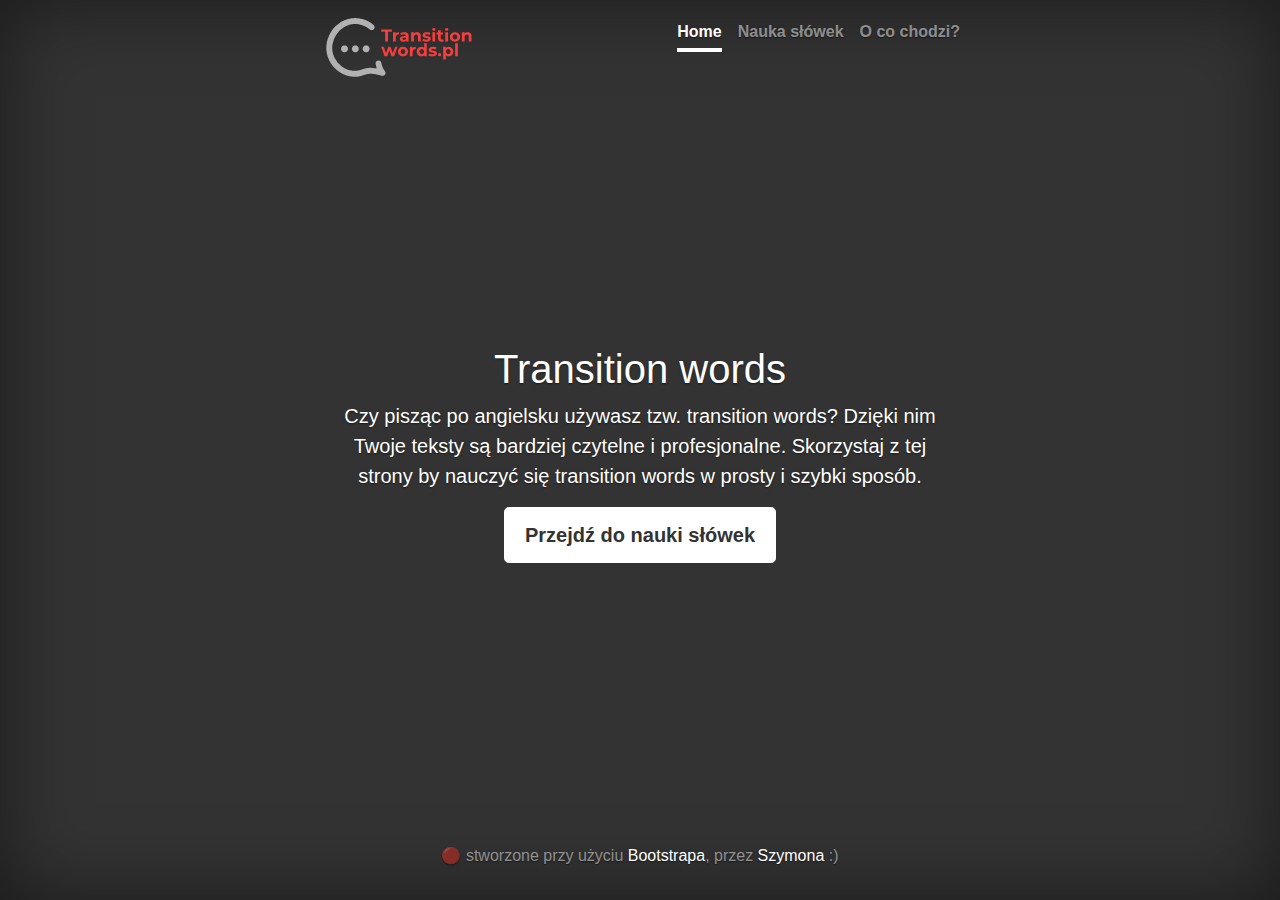
<file: index.html>
<!doctype html>
<html lang="en">
  <head>
    <meta charset="utf-8">
    <meta name="viewport" content="width=device-width, initial-scale=1, shrink-to-fit=no">
    <meta name="description" content="Czy pisząc po angielsku używasz tzw. transition words? Dzięki nim Twoje teksty są bardziej czytelne i profesjonalne. Skorzystaj z tej strony by nauczyć się transition words w prosty i szybki sposób.">
    <meta name="author" content="">
    <meta name="theme-color" content="#f73e3e" />
    <meta name="google-site-verification" content="A7wmpRTireWSUF9gh0NivzEKBv3_uEpgWztW_U6p3cM" />
    <link rel="icon" href="favicon.ico">

    <title>Transition words - sposób na czytelniejsze teksty (poznaj za darmo!)</title>

    <!-- Bootstrap core CSS -->
    <link href="css/bootstrap.min.css" rel="stylesheet">

    <!-- Custom styles for this template -->
    <link href="css/cover.css" rel="stylesheet">
  </head>

  <body class="text-center">

    <div class="cover-container d-flex w-100 h-100 p-3 mx-auto flex-column">
      <header class="masthead mb-auto">
        <div class="inner">
          <h3 class="masthead-brand"><a href="index.html"><img src="img/logo.png"></a></h3>
          <nav class="nav nav-masthead justify-content-center">
            <a class="nav-link active" href="#">Home</a>
            <a class="nav-link" href="nauka-slowek.html">Nauka słówek</a>
            <a class="nav-link" href="transition-words-po-polsku.html">O co chodzi?</a>
          </nav>
        </div>
      </header>

      <main role="main" class="inner cover">
        <h1 class="cover-heading">Transition words</h1>
        <p class="lead">Czy pisząc po angielsku używasz tzw. transition words? Dzięki nim Twoje teksty są bardziej czytelne i profesjonalne. Skorzystaj z tej strony by nauczyć się transition words w prosty i szybki sposób.</p>
        <p class="lead">
          <a href="nauka-slowek.html" class="btn btn-lg btn-secondary">Przejdź do nauki słówek</a>
        </p>
      </main>

      <footer class="mastfoot mt-auto">
        <div class="inner">
          <p>🔴 stworzone przy użyciu <a href="https://getbootstrap.com/">Bootstrapa</a>, przez <a href="https://growhtmind.pl">Szymona</a> :)</p>
        </div>
      </footer>
    </div>


    <!-- Bootstrap core JavaScript
    ================================================== -->
    <!-- Placed at the end of the document so the pages load faster -->
    <script src="https://code.jquery.com/jquery-3.3.1.slim.min.js" integrity="sha384-q8i/X+965DzO0rT7abK41JStQIAqVgRVzpbzo5smXKp4YfRvH+8abtTE1Pi6jizo" crossorigin="anonymous"></script>
    <script>window.jQuery || document.write('<script src="js/jquery-slim.min.js"><\/script>')</script>
    <script src="js/popper.min.js"></script>
    <script src="js/bootstrap.min.js"></script>
    </script>
  </body>
</html>
</file>
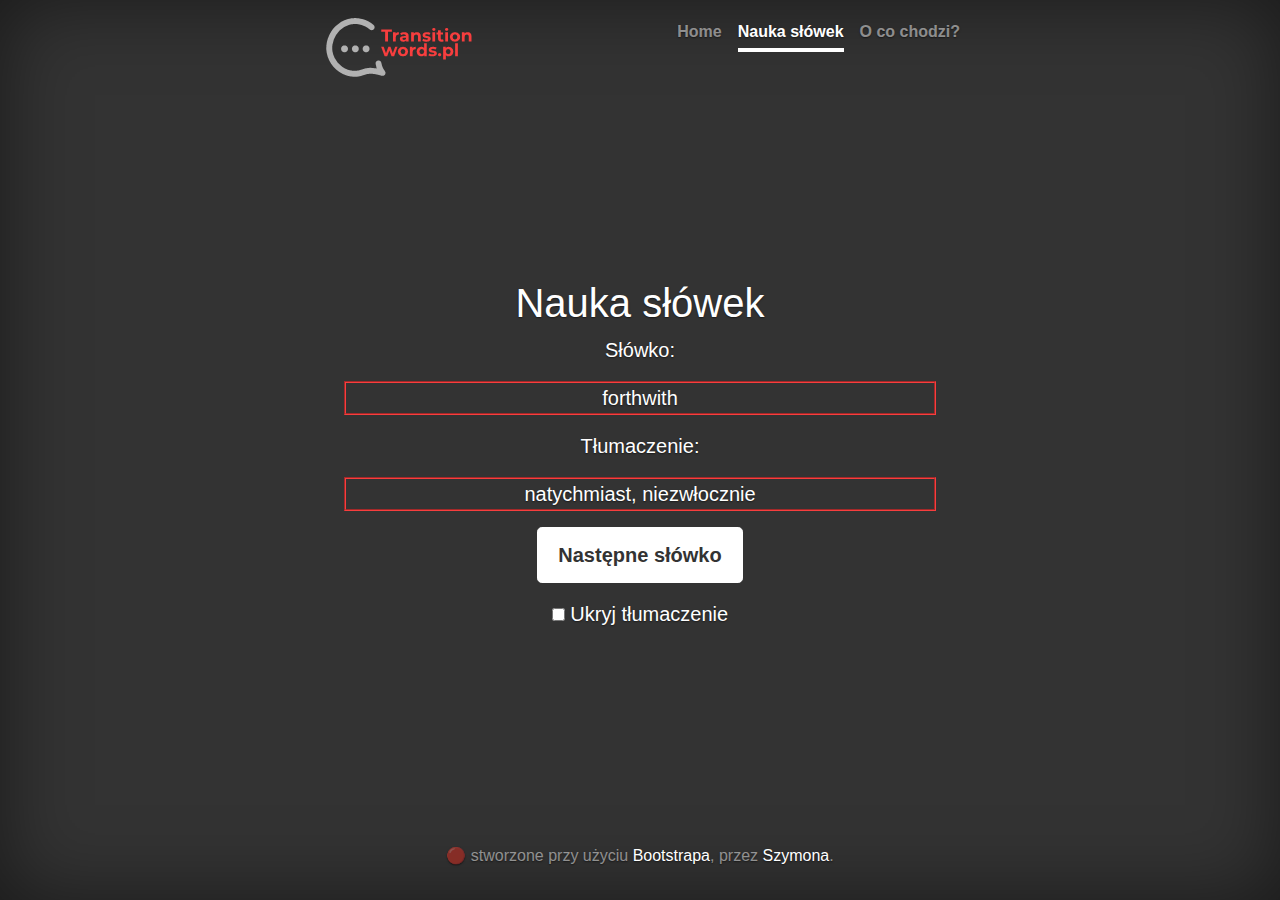
<file: nauka-slowek.html>
<!doctype html>
<html lang="en">
  <head>
    <meta charset="utf-8">
    <meta name="viewport" content="width=device-width, initial-scale=1, shrink-to-fit=no">
    <meta name="description" content="">
    <meta name="author" content="">
    <meta name="robots" content="noindex">
    <meta name="theme-color" content="#f73e3e" />
    <link rel="icon" href="favicon.ico">

    <title>Transition words - nauka słówek</title>

    <!-- Bootstrap core CSS -->
    <link href="css/bootstrap.min.css" rel="stylesheet">

    <!-- Custom styles for this template -->
    <link href="css/cover.css" rel="stylesheet">
  </head>

  <body class="text-center">

    <div class="cover-container d-flex w-100 h-100 p-3 mx-auto flex-column">
      <header class="masthead mb-auto">
        <div class="inner">
            <h3 class="masthead-brand"><a href="index.html"><img src="img/logo.png"></a></h3>
            <nav class="nav nav-masthead justify-content-center">
            <a class="nav-link" href="index.html">Home</a>
            <a class="nav-link active" href="#">Nauka słówek</a>
            <a class="nav-link" href="transition-words-po-polsku.html">O co chodzi?</a>
          </nav>
        </div>
      </header>

      <main role="main" class="inner cover">
        <h1 class="cover-heading">Nauka słówek</h1>
        <p class="lead">Słówko:</p>
        <p class="lead words" id="transitionword"> </p>
        <p class="lead">Tłumaczenie:</p>
        <p class="lead words" id="translation"> </p>
        <p class="lead">
          <a href="#" class="btn btn-lg btn-secondary" onclick="TranslationWord()">Następne słówko</a>
        </p>
        <p class="lead">
          <input type="checkbox" name="c1" onclick="showMe()"> Ukryj tłumaczenie
        </p>
      </main>

      <footer class="mastfoot mt-auto">
        <div class="inner">
          <p>🔴 stworzone przy użyciu <a href="https://getbootstrap.com/">Bootstrapa</a>, przez <a href="https://growhtmind.pl">Szymona</a>.</p>
        </div>
      </footer>
    </div>


    <!-- Bootstrap core JavaScript
    ================================================== -->
    <!-- Placed at the end of the document so the pages load faster -->
    <script src="https://code.jquery.com/jquery-3.3.1.slim.min.js" integrity="sha384-q8i/X+965DzO0rT7abK41JStQIAqVgRVzpbzo5smXKp4YfRvH+8abtTE1Pi6jizo" crossorigin="anonymous"></script>
    <script>window.jQuery || document.write('<script src="js/jquery-slim.min.js"><\/script>')</script>
    <script src="js/popper.min.js"></script>
    <script src="js/bootstrap.min.js"></script>
    <script src="js/dictionary-english.js"></script>
    <script src="js/dictionary-polish.js"></script>
    <script src="js/transition-words.js">
    </script>
  </body>
</html>
</file>
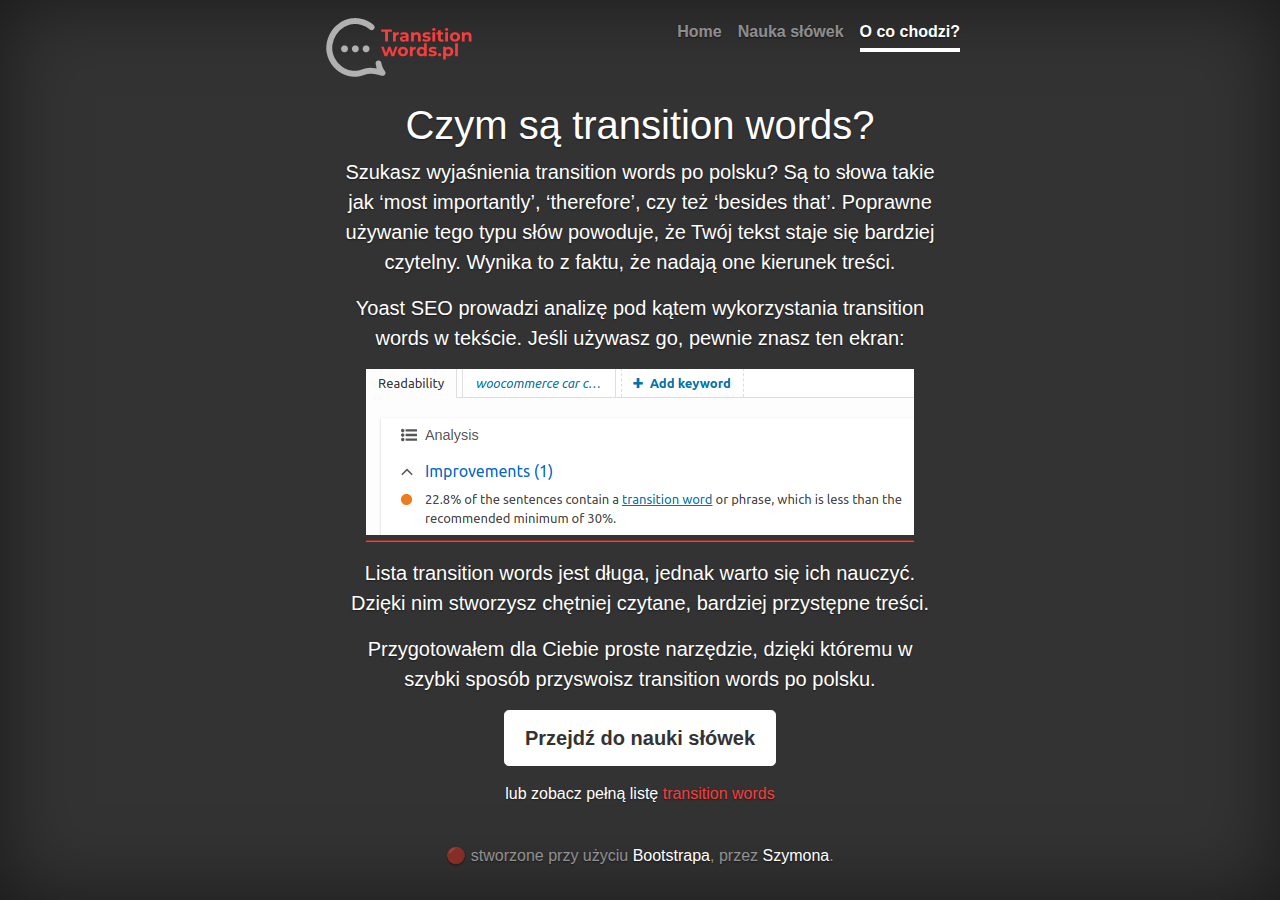
<file: transition-words-po-polsku.html>
<!doctype html>
<html lang="en">
  <head>
    <meta charset="utf-8">
    <meta name="viewport" content="width=device-width, initial-scale=1, shrink-to-fit=no">
    <meta name="description" content="Szukasz wyjaśnienia transition words po polsku? Są to słowa takie jak ‘most importantly’, ‘therefore’, czy też ‘besides that’. Dzięki nim Twój tekst staje się bardziej czytelny. Kliknij i dowiedz się więcej!">
    <meta name="author" content="">
    <meta name="theme-color" content="#f73e3e" />
    <link rel="icon" href="favicon.ico">

    <title>Transition words po polsku - czym są i jak z nich korzystać? (2018)</title>

    <!-- Bootstrap core CSS -->
    <link href="css/bootstrap.min.css" rel="stylesheet">

    <!-- Custom styles for this template -->
    <link href="css/cover.css" rel="stylesheet">
  </head>

  <body class="text-center">

    <div class="cover-container d-flex w-100 h-100 p-3 mx-auto flex-column">
      <header class="masthead mb-auto">
        <div class="inner">
          <h3 class="masthead-brand"><a href="index.html"><img src="img/logo.png"></a></h3>
          <nav class="nav nav-masthead justify-content-center">
            <a class="nav-link" href="index.html">Home</a>
            <a class="nav-link" href="nauka-slowek.html">Nauka słówek</a>
            <a class="nav-link active" href="#">O co chodzi?</a>
          </nav>
        </div>
      </header>

      <main role="main" class="inner cover">
        <h1 class="cover-heading">Czym są transition words?</h1>
        <p class="lead">
                    Szukasz wyjaśnienia transition words po polsku? Są to słowa takie jak ‘most importantly’, ‘therefore’, czy też ‘besides that’. Poprawne używanie tego typu słów powoduje, że Twój tekst staje się bardziej czytelny. Wynika to z faktu, że nadają one kierunek treści.
        </p>
        <p class="lead">Yoast SEO prowadzi analizę pod kątem wykorzystania transition words w tekście. Jeśli używasz go, pewnie znasz ten ekran:</p>
        <p class="lead"><img id="yoast" src="img/yoast-seo.png">
        </p>
        <p class="lead">Lista transition words jest długa, jednak warto się ich nauczyć. Dzięki nim stworzysz chętniej czytane, bardziej przystępne treści.</p>
        <p class="lead">Przygotowałem dla Ciebie proste narzędzie, dzięki któremu w szybki sposób przyswoisz transition words po polsku.</p>
        <p class="lead">
          <a href="nauka-slowek.html" class="btn btn-lg btn-secondary">Przejdź do nauki słówek</a>
        </p>
        <p>lub zobacz pełną listę <a href="https://growthmind.pl/transition-words" class="redlink">transition words</a></p>
      </main>

      <footer class="mastfoot mt-auto">
        <div class="inner">
          <p>🔴 stworzone przy użyciu <a href="https://getbootstrap.com/">Bootstrapa</a>, przez <a href="https://growhtmind.pl">Szymona</a>.</p>
        </div>
      </footer>
    </div>


    <!-- Bootstrap core JavaScript
    ================================================== -->
    <!-- Placed at the end of the document so the pages load faster -->
    <script src="https://code.jquery.com/jquery-3.3.1.slim.min.js" integrity="sha384-q8i/X+965DzO0rT7abK41JStQIAqVgRVzpbzo5smXKp4YfRvH+8abtTE1Pi6jizo" crossorigin="anonymous"></script>
    <script>window.jQuery || document.write('<script src="js/jquery-slim.min.js"><\/script>')</script>
    <script src="js/popper.min.js"></script>
    <script src="js/bootstrap.min.js"></script>
    <script src="js/change-image-size.js">
    </script>
  </body>
</html>
</file>
<file: css/cover.css>
/*
 * Globals
 */

/* Links */
a,
a:focus,
a:hover {
  color: #fff;
}

/* Custom default button */
.btn-secondary,
.btn-secondary:hover,
.btn-secondary:focus {
  color: #333;
  text-shadow: none; /* Prevent inheritance from `body` */
  background-color: #fff;
  border: .05rem solid #fff;
}


/*
 * Base structure
 */

html,
body {
  height: 100%;
  background-color: #333;
}

body {
  display: -ms-flexbox;
  display: flex;
  color: #fff;
  text-shadow: 0 .05rem .1rem rgba(0, 0, 0, .5);
  box-shadow: inset 0 0 5rem rgba(0, 0, 0, .5);
}

.cover-container {
  max-width: 42em;
}


/*
 * Header
 */
.masthead {
  margin-bottom: 2rem;
}

.masthead-brand {
  margin-bottom: 0;
}

.nav-masthead .nav-link {
  padding: .25rem 0;
  font-weight: 700;
  color: rgba(255, 255, 255, .5);
  background-color: transparent;
  border-bottom: .25rem solid transparent;
}

.nav-masthead .nav-link:hover,
.nav-masthead .nav-link:focus {
  border-bottom-color: rgba(255, 255, 255, .25);
}

.nav-masthead .nav-link + .nav-link {
  margin-left: 1rem;
}

.nav-masthead .active {
  color: #fff;
  border-bottom-color: #fff;
}

@media (min-width: 48em) {
  .masthead-brand {
    float: left;
  }
  .nav-masthead {
    float: right;
  }
}


/*
 * Cover
 */
.cover {
  padding: 0 1.5rem;
}
.cover .btn-lg {
  padding: .75rem 1.25rem;
  font-weight: 700;
}


/*
 * Footer
 */
.mastfoot {
  color: rgba(255, 255, 255, .5);
}

/*
 * Other
 */
 #yoast {
   border-bottom:2px groove;
   padding-bottom:5px;
   border-color:#f73e3e;
   max-width:548px;
   width:100%;
 }

 .words {
  border:2px groove;
  border-color:#f73e3e;
 }

 .redlink, .redlink:hover {
   color: #f73e3e;
 }
</file>
